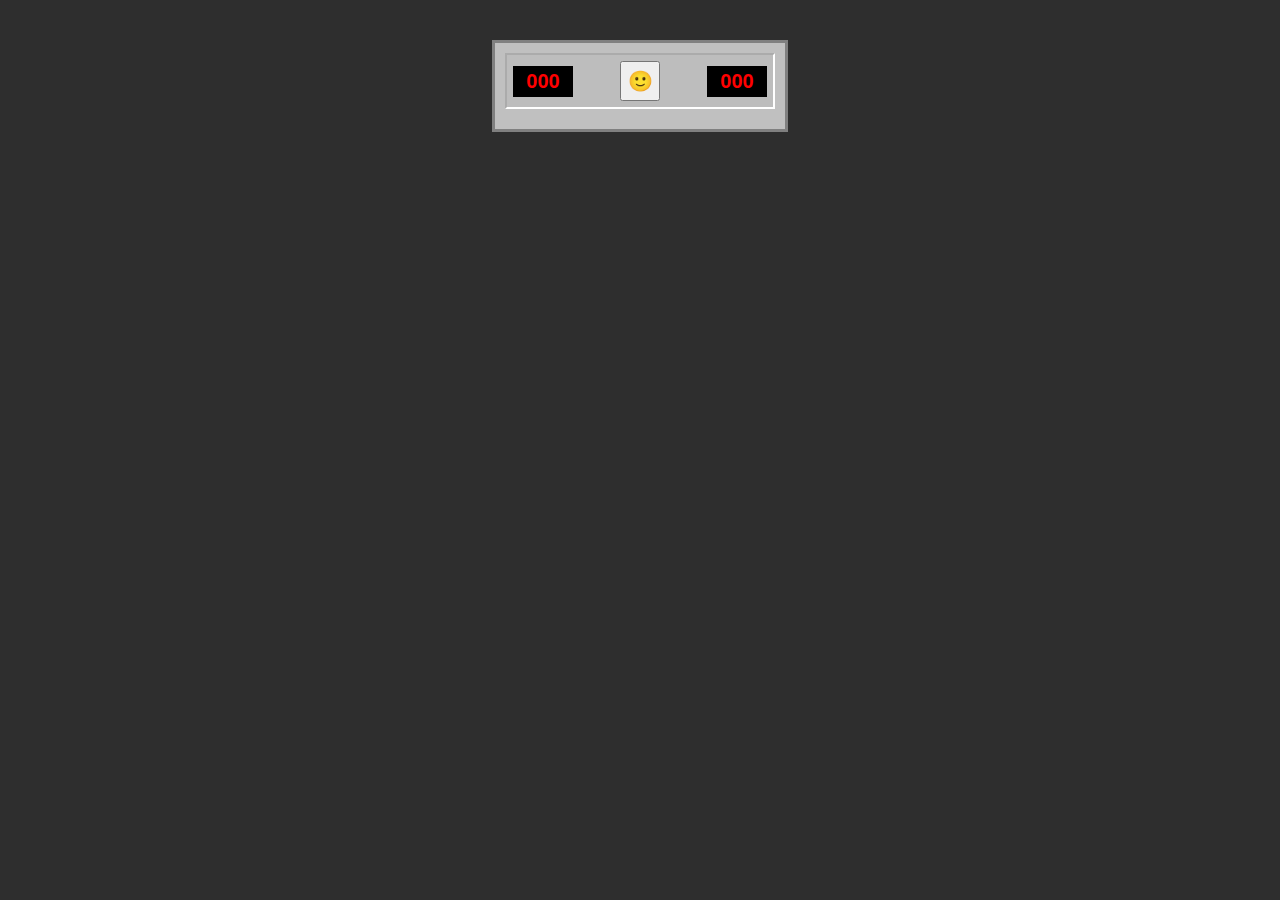
<file: Diachenko-Andrey/index.html>
<!DOCTYPE html>
<html lang="uk">
    <head>
        <meta charset="UTF-8" />
        <title>Minesweeper</title>
        <link rel="stylesheet" href="styles.css" />
    </head>
    <body>
        <div class="minesweeper">
            <!-- HEADER -->
            <div class="header">
                <div class="display">000</div>
                <button class="face">🙂</button>
                <div class="display">000</div>
            </div>

            <!-- FIELD -->
            <div class="field"></div>
        </div>

        <script src="script.js"></script>
    </body>
</html>
</file>
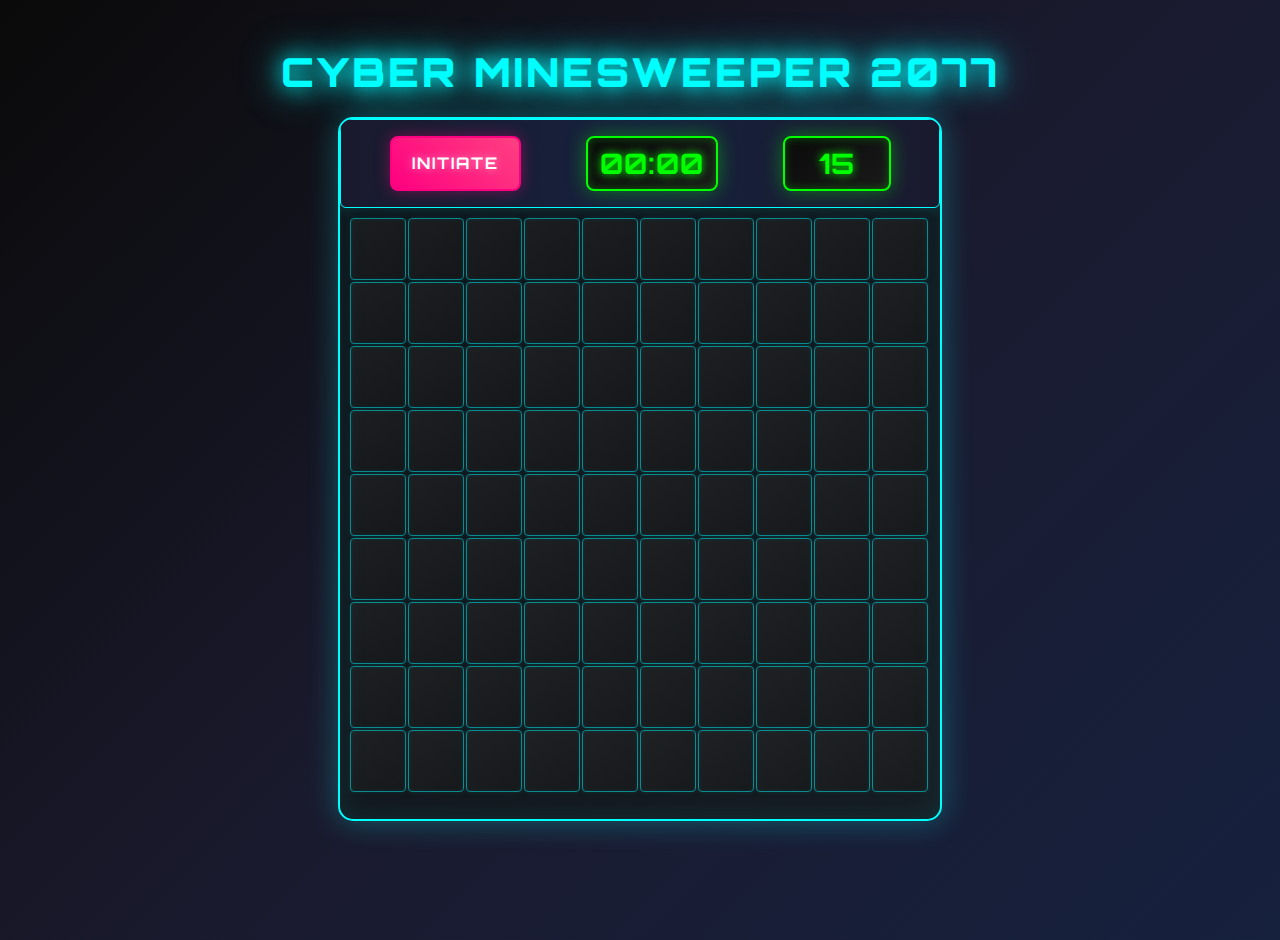
<file: Kasianova-Kate/index.html>
<!DOCTYPE html>
<html lang="en">

<head>
    <meta charset="UTF-8">
    <meta name="viewport" content="width=device-width, initial-scale=1.0">
    <title>CYBER MINESWEEPER 2077</title>
    <link rel="stylesheet" href="styles.css">
    <script defer src="script.js"></script>
</head>

<body>
    <h1>CYBER MINESWEEPER 2077</h1>
    <div id="game-board">
        <div class="header">
            <button id="start-btn">INITIATE</button>
            <div id="timer" class="digits">00:00</div>
            <div id="mines-counter" class="digits">0</div>
        </div>
        <div class="field"></div>
    </div>

    <!-- Game End Modal -->
    <div id="game-end-modal" class="modal-overlay">
        <div class="modal">
            <button id="dismiss-btn" class="dismiss-btn">×</button>
            <h2 id="modal-title">MISSION COMPLETE</h2>
            <div id="modal-result" class="game-result"></div>
            <div class="stats">
                <div class="stat-item">
                    <div class="stat-label">Mines Guessed Correctly</div>
                    <div id="correct-guesses" class="stat-value">0</div>
                </div>
                <div class="stat-item">
                    <div class="stat-label">Total Flags Used</div>
                    <div id="flags-used" class="stat-value">0</div>
                </div>
                <div class="stat-item">
                    <div class="stat-label">Mines Accidentally Opened</div>
                    <div id="mines-opened" class="stat-value">0</div>
                </div>
                <div class="stat-item">
                    <div class="stat-label">Time Elapsed</div>
                    <div id="time-elapsed" class="stat-value">00:00</div>
                </div>
            </div>
        </div>
    </div>
</body>

</html>
</file>
<file: Diachenko-Andrey/styles.css>
* {
    box-sizing: border-box;
    font-family: "Tahoma", sans-serif;
}

body {
    background: #2e2e2e;
    display: flex;
    justify-content: center;
    margin-top: 40px;
}

/* CONTAINER */
.minesweeper {
    background: #c0c0c0;
    padding: 10px;
    border: 3px solid #808080;
}

/* HEADER */
.header {
    display: flex;
    justify-content: space-between;
    align-items: center;
    background: #bdbdbd;
    padding: 6px;
    border: 2px inset #fff;
    margin-bottom: 10px;
}

.display {
    width: 60px;
    background: black;
    color: red;
    text-align: center;
    font-weight: bold;
    font-size: 20px;
    padding: 4px 0;
}

.face {
    width: 40px;
    height: 40px;
    font-size: 20px;
    cursor: pointer;
}

/* FIELD */
.field {
    display: grid;
    grid-template-columns: repeat(8, 32px);
    gap: 2px;
}

/* CELL BASE */
.cell {
    width: 32px;
    height: 32px;
    text-align: center;
    line-height: 32px;
    font-weight: bold;
    font-size: 18px;
}

/* STATES */
.closed {
    background: #bdbdbd;
    border: 2px outset #fff;
}

.open {
    background: #e0e0e0;
    border: 1px solid #999;
}

.flag {
    background: #bdbdbd;
    border: 2px outset #fff;
}

.flag-wrong {
    background: #ffb3b3;
    border: 1px solid #999;
}

.mine {
    background: #e0e0e0;
    border: 1px solid #999;
}

.mine-clicked {
    background: red;
    color: white;
}

/* NUMBERS */
.one { color: blue; }
.two { color: green; }
.three { color: red; }
</file>
<file: Kasianova-Kate/styles.css>
/* Cyberpunk fonts */
@import url('https://fonts.googleapis.com/css2?family=Orbitron:wght@400;700;900&display=swap');
@import url('https://fonts.googleapis.com/css2?family=Rajdhani:wght@300;400;500;600;700&display=swap');
@import url('https://fonts.cdnfonts.com/css/digital-7-mono');

body {
    background: linear-gradient(135deg, #0a0a0a 0%, #1a1a2e 50%, #16213e 100%);
    min-height: 100vh;
    margin: 0;
    padding: 20px;
    font-family: 'Rajdhani', sans-serif;
    overflow-x: auto;
}

h1 {
    color: #00ffff;
    text-align: center;
    font-family: 'Orbitron', monospace;
    font-weight: 900;
    font-size: 2.5em;
    text-shadow: 0 0 20px #00ffff, 0 0 40px #00ffff;
    margin-bottom: 20px;
    letter-spacing: 3px;
}

#game-board {
    width: 600px;
    height: 700px;
    background: linear-gradient(145deg, #0d1117, #161b22);
    border: 2px solid #00ffff;
    border-radius: 15px;
    box-shadow:
        0 0 30px rgba(0, 255, 255, 0.3),
        inset 0 0 30px rgba(0, 255, 255, 0.1);
    margin: 0 auto;
    position: relative;
    overflow: hidden;
}

.header {
    display: flex;
    flex-wrap: nowrap;
    justify-content: space-around;
    padding: 16px;
    background: linear-gradient(90deg, #1a1a2e, #16213e, #1a1a2e);
    border-radius: 6px;
    border: 1px solid #00ffff;
    box-shadow: 0 0 15px rgba(0, 255, 255, 0.2);
    position: relative;
    z-index: 2;
}

.header button {
    background: linear-gradient(45deg, #ff0080, #ff4081);
    border: 2px solid #ff0080;
    color: #fff;
    padding: 10px 20px;
    border-radius: 8px;
    font-family: 'Orbitron', monospace;
    font-weight: 700;
    font-size: 16px;
    cursor: pointer;
    text-transform: uppercase;
    letter-spacing: 2px;
    box-shadow: 0 0 15px rgba(255, 0, 128, 0.4);
    transition: all 0.3s ease;
    text-shadow: 0 0 10px rgba(255, 255, 255, 0.5);
}

.header button:hover {
    background: linear-gradient(45deg, #ff4081, #ff0080);
    box-shadow: 0 0 25px rgba(255, 0, 128, 0.6);
    transform: translateY(-2px);
}

.digits {
    font-family: 'Digital-7 Mono', 'Orbitron', monospace;
    font-weight: 700;
    font-size: 28px;
    cursor: pointer;
    letter-spacing: 1px;
    color: #00ff00;
    background: linear-gradient(145deg, #0a0a0a, #1a1a1a);
    border: 2px solid #00ff00;
    border-radius: 8px;
    padding: 8px 12px;
    min-width: 80px;
    box-shadow:
        inset 0 0 10px rgba(0, 255, 0, 0.3),
        0 0 20px rgba(0, 255, 0, 0.4);
    text-align: center;
    text-shadow: 0 0 10px #00ff00;
    position: relative;
    z-index: 2;
}

.field {
    position: relative;
    z-index: 2;
    padding: 10px;
}

.row {
    display: flex;
    flex-wrap: nowrap;
    margin-bottom: 2px;
}

.cell {
    width: 60px;
    height: 60px;
    background: linear-gradient(145deg, #2a2a2a, #1a1a1a);
    border: 1px solid #00ffff;
    border-radius: 4px;
    margin-right: 2px;
    position: relative;
    transition: all 0.2s ease;
    box-shadow:
        inset 0 0 5px rgba(0, 255, 255, 0.1),
        0 0 5px rgba(0, 255, 255, 0.2);
    cursor: pointer;
    opacity: 0.5;
}

.cell.open 
 {
    opacity: 1;
    cursor: default;
}

.cell:hover {
    background: linear-gradient(145deg, #3a3a3a, #2a2a2a);
    box-shadow:
        inset 0 0 10px rgba(0, 255, 255, 0.2),
        0 0 15px rgba(0, 255, 255, 0.4);
    transform: scale(1.02);
}

.mine {

    box-shadow:
        inset 0 0 10px rgba(255, 0, 64, 0.3),
        0 0 20px rgba(255, 0, 128, 0.6);
    /* animation: detonatedMinePulse 2s infinite; */

    background: linear-gradient(145deg, #2a2a2a, #1a1a1a);
    border: 2px solid #94fffa;
    animation: minePulse 3s ease-in-out infinite;
}

.mine.detonated {
    background: linear-gradient(145deg, #2a2a2a, #1a1a1a);
    border: 2px solid #ff0080;
    box-shadow:
        inset 0 0 10px rgba(255, 0, 64, 0.3),
        0 0 20px rgba(255, 0, 128, 0.6);
    animation: detonatedMinePulse 2s infinite;
    opacity: 1;
}

.mine::after {
    content: '';
    background-image: url('photo/image-Photoroom.png');
    background-size: contain;
    background-repeat: no-repeat;
    background-position: center;
    width: 50px;
    height: 50px;
    display: block;
    margin: 0 auto;
    filter: drop-shadow(0 0 8px #dd7ee0) brightness(1.2);
}

.flag {
    background: linear-gradient(145deg, #2a2a2a, #1a1a1a);
    border: 2px solid #00ffff;
    border-radius: 4px;
    position: relative;
    cursor: pointer;
    animation: brightFlagPulse 2s ease-in-out infinite;
    box-shadow: 0 0 20px rgba(0, 255, 255, 0.6);
    opacity: 1;
}

.flag::after {
    content: '';
    background-image: url('photo/flag.png');
    /* путь к картинке флага */
    background-size: contain;
    background-repeat: no-repeat;
    background-position: center;
    width: 50px;
    height: 50px;
    display: block;
    margin: 0 auto;
    filter: drop-shadow(0 0 12px #ff0080) brightness(1.3) contrast(1.2);
}

@keyframes detonatedMinePulse {

    0%,
    100% {
        box-shadow:
            inset 0 0 10px rgba(255, 0, 64, 0.3),
            0 0 20px rgba(0, 0, 0, 0.6);
    }

    50% {
        box-shadow:
            inset 0 0 15px rgba(255, 0, 64, 0.5),
            0 0 30px rgba(255, 0, 128, 0.8);
    }
}

@keyframes minePulse {

    0%,
    100% {
        box-shadow:
            inset 0 0 10px rgba(148, 255, 250, 0.2),
            0 0 20px rgba(148, 255, 250, 0.3);
    }

    50% {
        box-shadow:
            inset 0 0 15px rgba(148, 255, 250, 0.4),
            0 0 30px rgba(148, 255, 250, 0.5);
    }
}

@keyframes flagPulse {

    0%,
    100% {
        box-shadow:
            inset 0 0 5px rgba(148, 255, 250, 0.2),
            0 0 10px rgba(148, 255, 250, 0.3);
    }

    50% {
        box-shadow:
            inset 0 0 8px rgba(148, 255, 250, 0.4),
            0 0 15px rgba(148, 255, 250, 0.5);
    }
}

@keyframes brightFlagPulse {
    0%,
    100% {
        box-shadow: 0 0 15px rgba(0, 255, 255, 0.4);
        border-color: #00ffff;
    }

    50% {
        box-shadow: 0 0 30px rgba(0, 255, 255, 0.8);
        border-color: #40ffff;
    }
}

/* Number styling */
.cell {
    display: flex;
    align-items: center;
    justify-content: center;
    font-weight: bold;
    font-size: 24px;
    font-family: 'Orbitron', monospace;
    text-shadow: 0 0 8px currentColor;
}

.number-1 {
    color: #00ffff;
    text-shadow: 0 0 10px #00ffff;
    /* Cyan */
}

.number-2 {
    color: #00ff00;
    text-shadow: 0 0 10px #00ff00;
    /* Green */
}

.number-3 {
    color: #ff0080;
    text-shadow: 0 0 10px #ff0080;
    /* Pink */
}

.number-4 {
    color: #8000ff;
    text-shadow: 0 0 10px #8000ff;
    /* Purple */
}

.number-5 {
    color: #ff8000;
    text-shadow: 0 0 10px #ff8000;
    /* Orange */
}

.number-6 {
    color: #00ff80;
    text-shadow: 0 0 10px #00ff80;
    /* Mint */
}

.number-7 {
    color: #ffffff;
    text-shadow: 0 0 10px #ffffff;
    /* White */
}

.number-8 {
    color: #ff4040;
    text-shadow: 0 0 10px #ff4040;
    /* Red */
}

/* Add glow animation to numbers */
.number-1,
.number-2,
.number-3,
.number-4,
.number-5,
.number-6,
.number-7,
.number-8 {
    animation: numberGlow 3s ease-in-out infinite alternate;
}

@keyframes numberGlow {
    from {
        text-shadow: 0 0 5px currentColor;
    }

    to {
        text-shadow: 0 0 15px currentColor, 0 0 25px currentColor;
    }
}

/* Mine Discovered Confirmation Border */
.mine-discovered {
    border: 3px solid #ff0080 !important;
    box-shadow: 
        0 0 25px rgba(255, 0, 128, 0.8),
        inset 0 0 15px rgba(255, 0, 128, 0.3) !important;
    animation: mineDiscoveredPulse 1.5s ease-in-out infinite;
}

@keyframes mineDiscoveredPulse {
    0%, 100% {
        border-color: #ff0080;
        box-shadow: 
            0 0 20px rgba(255, 0, 128, 0.6),
            inset 0 0 10px rgba(255, 0, 128, 0.2);
    }
    50% {
        border-color: #ff4081;
        box-shadow: 
            0 0 35px rgba(255, 0, 128, 1),
            inset 0 0 20px rgba(255, 0, 128, 0.4);
    }
}

/* Game End Modal */
.modal-overlay {
    position: fixed;
    top: 0;
    left: 0;
    width: 100%;
    height: 100%;
    background: rgba(0, 0, 0, 0.8);
    backdrop-filter: blur(10px);
    display: flex;
    justify-content: center;
    align-items: center;
    z-index: 1000;
    opacity: 0;
    visibility: hidden;
    transition: all 0.3s ease;
}

.modal-overlay.show {
    opacity: 1;
    visibility: visible;
}

.modal {
    background: linear-gradient(145deg, #0d1117, #161b22);
    border: 2px solid #00ffff;
    border-radius: 15px;
    padding: 30px;
    max-width: 500px;
    width: 90%;
    box-shadow: 
        0 0 40px rgba(0, 255, 255, 0.3),
        inset 0 0 20px rgba(0, 255, 255, 0.1);
    text-align: center;
    transform: scale(0.8);
    transition: transform 0.3s ease;
}

.modal-overlay.show .modal {
    transform: scale(1);
}

.modal h2 {
    color: #00ffff;
    font-family: 'Orbitron', monospace;
    font-weight: 700;
    font-size: 2em;
    margin-bottom: 20px;
    text-shadow: 0 0 20px #00ffff;
    letter-spacing: 2px;
}

.modal .game-result {
    font-size: 1.5em;
    margin-bottom: 25px;
    font-weight: 600;
}

.modal .game-result.win {
    color: #00ff00;
    text-shadow: 0 0 15px #00ff00;
}

.modal .game-result.lose {
    color: #ff0080;
    text-shadow: 0 0 15px #ff0080;
}

.modal .stats {
    display: grid;
    grid-template-columns: 1fr 1fr;
    gap: 15px;
    margin-bottom: 25px;
}

.modal .stat-item {
    background: linear-gradient(145deg, #1a1a2e, #16213e);
    border: 1px solid #00ffff;
    border-radius: 8px;
    padding: 15px;
    box-shadow: 0 0 10px rgba(0, 255, 255, 0.2);
}

.modal .stat-label {
    color: #00ffff;
    font-size: 0.9em;
    margin-bottom: 5px;
    font-weight: 500;
}

.modal .stat-value {
    color: #ffffff;
    font-size: 1.2em;
    font-weight: 700;
    font-family: 'Orbitron', monospace;
}

.modal .restart-btn {
    background: linear-gradient(45deg, #ff0080, #ff4081);
    border: 2px solid #ff0080;
    color: #fff;
    padding: 15px 30px;
    border-radius: 8px;
    font-family: 'Orbitron', monospace;
    font-weight: 700;
    font-size: 18px;
    cursor: pointer;
    text-transform: uppercase;
    letter-spacing: 2px;
    box-shadow: 0 0 20px rgba(255, 0, 128, 0.4);
    transition: all 0.3s ease;
    text-shadow: 0 0 10px rgba(255, 255, 255, 0.5);
}

.modal .restart-btn:hover {
    background: linear-gradient(45deg, #ff4081, #ff0080);
    box-shadow: 0 0 30px rgba(255, 0, 128, 0.6);
    transform: translateY(-2px);
}

/* Post-Game States */
.flag.correct-guess {
    background: linear-gradient(145deg, #2a2a2a, #1a1a1a);
    border: 2px solid #00ff00;
    box-shadow: 0 0 20px rgba(0, 255, 0, 0.6);
    animation: correctGuessPulse 2s ease-in-out infinite;
    opacity: 1;
}

.flag.correct-guess::after {
    filter: drop-shadow(0 0 12px #00ff00) brightness(1.3) contrast(1.2);
}

/* FLAGGED_MINE state - correctly flagged mine with mine appearance */
.flag.correct-guess.mine {
    background: linear-gradient(145deg, #2a2a2a, #1a1a1a);
    border: 2px solid #00ff00;
    box-shadow: 0 0 20px rgba(0, 255, 0, 0.6);
    animation: correctGuessPulse 2s ease-in-out infinite;
    opacity: 1;
}

.flag.correct-guess.mine::after {
    filter: drop-shadow(0 0 12px #00ff00) brightness(1.3) contrast(1.2);
}

.flag.incorrect-guess {
    background: linear-gradient(145deg, #2a2a2a, #1a1a1a);
    border: 2px solid #ff4040;
    box-shadow: 0 0 20px rgba(255, 64, 64, 0.6);
    animation: incorrectGuessPulse 2s ease-in-out infinite;
}

.flag.incorrect-guess::after {
    filter: drop-shadow(0 0 12px #ff4040) brightness(1.3) contrast(1.2);
}

.mine.revealed-mine {
    background: linear-gradient(145deg, #2a2a2a, #1a1a1a);
    border: 2px solid #ff4040;
    box-shadow: 0 0 20px rgba(255, 64, 64, 0.6);
    animation: revealedMinePulse 2s ease-in-out infinite;
}

@keyframes correctGuessPulse {
    0%, 100% {
        box-shadow: 0 0 15px rgba(0, 255, 0, 0.4);
        border-color: #00ff00;
    }
    50% {
        box-shadow: 0 0 30px rgba(0, 255, 0, 0.8);
        border-color: #40ff40;
    }
}

@keyframes incorrectGuessPulse {
    0%, 100% {
        box-shadow: 0 0 15px rgba(255, 64, 64, 0.4);
        border-color: #ff4040;
    }
    50% {
        box-shadow: 0 0 30px rgba(255, 64, 64, 0.8);
        border-color: #ff8080;
    }
}

@keyframes revealedMinePulse {
    0%, 100% {
        box-shadow: 0 0 15px rgba(255, 64, 64, 0.4);
        border-color: #ff4040;
    }
    50% {
        box-shadow: 0 0 30px rgba(255, 64, 64, 0.8);
        border-color: #ff8080;
    }
}

/* Modal Dismiss Button */
.modal .dismiss-btn {
    position: absolute;
    top: 15px;
    right: 15px;
    background: transparent;
    border: 2px solid #00ffff;
    color: #00ffff;
    width: 40px;
    height: 40px;
    border-radius: 50%;
    cursor: pointer;
    font-size: 20px;
    font-weight: bold;
    display: flex;
    align-items: center;
    justify-content: center;
    transition: all 0.3s ease;
    box-shadow: 0 0 10px rgba(0, 255, 255, 0.3);
}

.modal .dismiss-btn:hover {
    background: rgba(0, 255, 255, 0.1);
    box-shadow: 0 0 20px rgba(0, 255, 255, 0.6);
    transform: scale(1.1);
}
</file>
